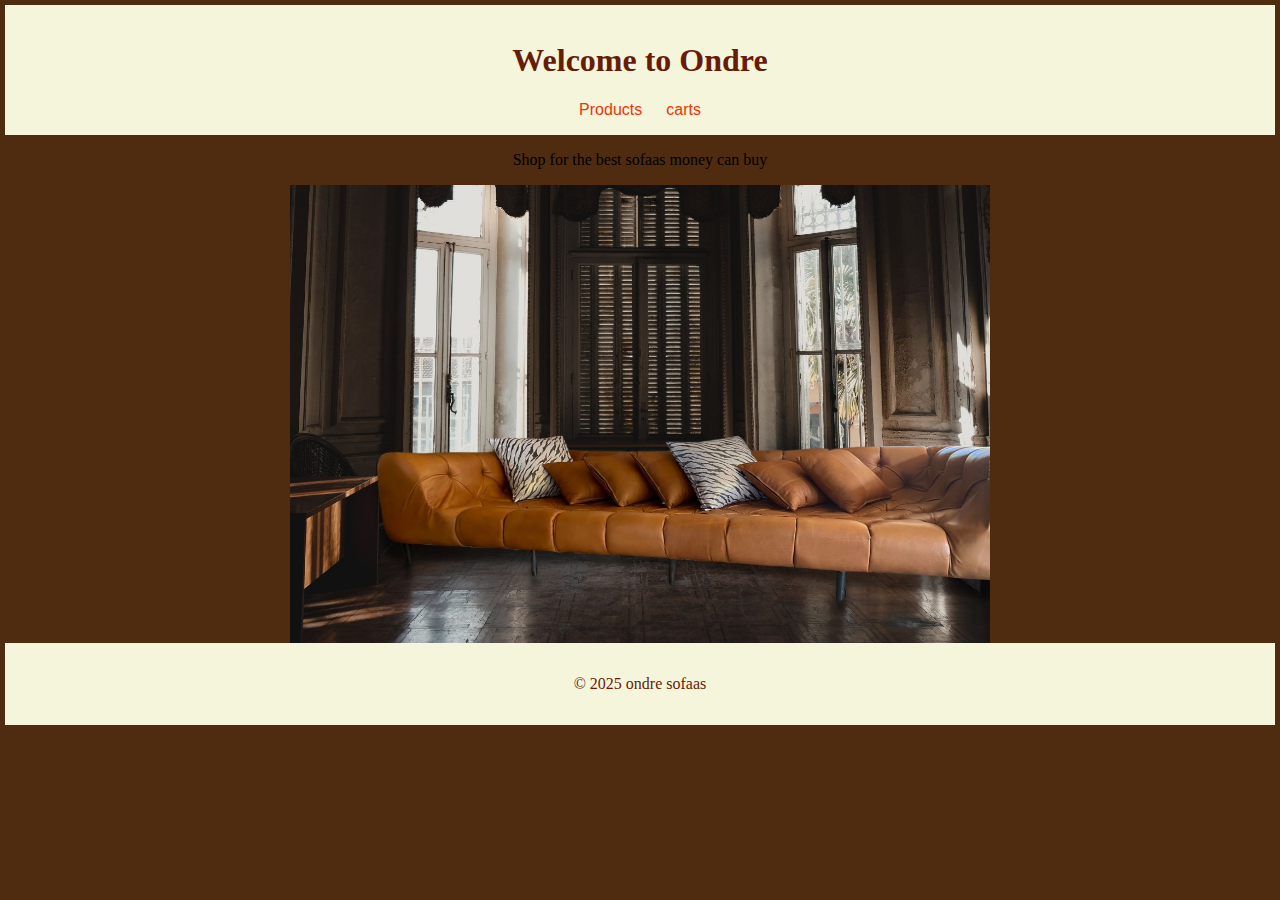
<file: index.HTML>
<html lang="en"> 
<head>
    <meta charset="UTF=8">
    <title>Ondre sofaas</title>
    <link rel=" Stylesheet" href="css\Styles.css">
</head>

<body>
    <header>
        <h1>Welcome to Ondre</h1>
        <nav>
            <a href="products.HTML">Products</a>
            <a href="cart.HTML">carts</a>
        </nav>
    </header>
    <main>
        <p>Shop for the best sofaas money can buy</p>
        <img src="./image/soffaa.jpeg" alt="Stylish Sofa" width="700" height="458">
    </main>
    <footer>
        <p>&copy; 2025 ondre sofaas</p>
    </footer>
</body>
</html>
</file>
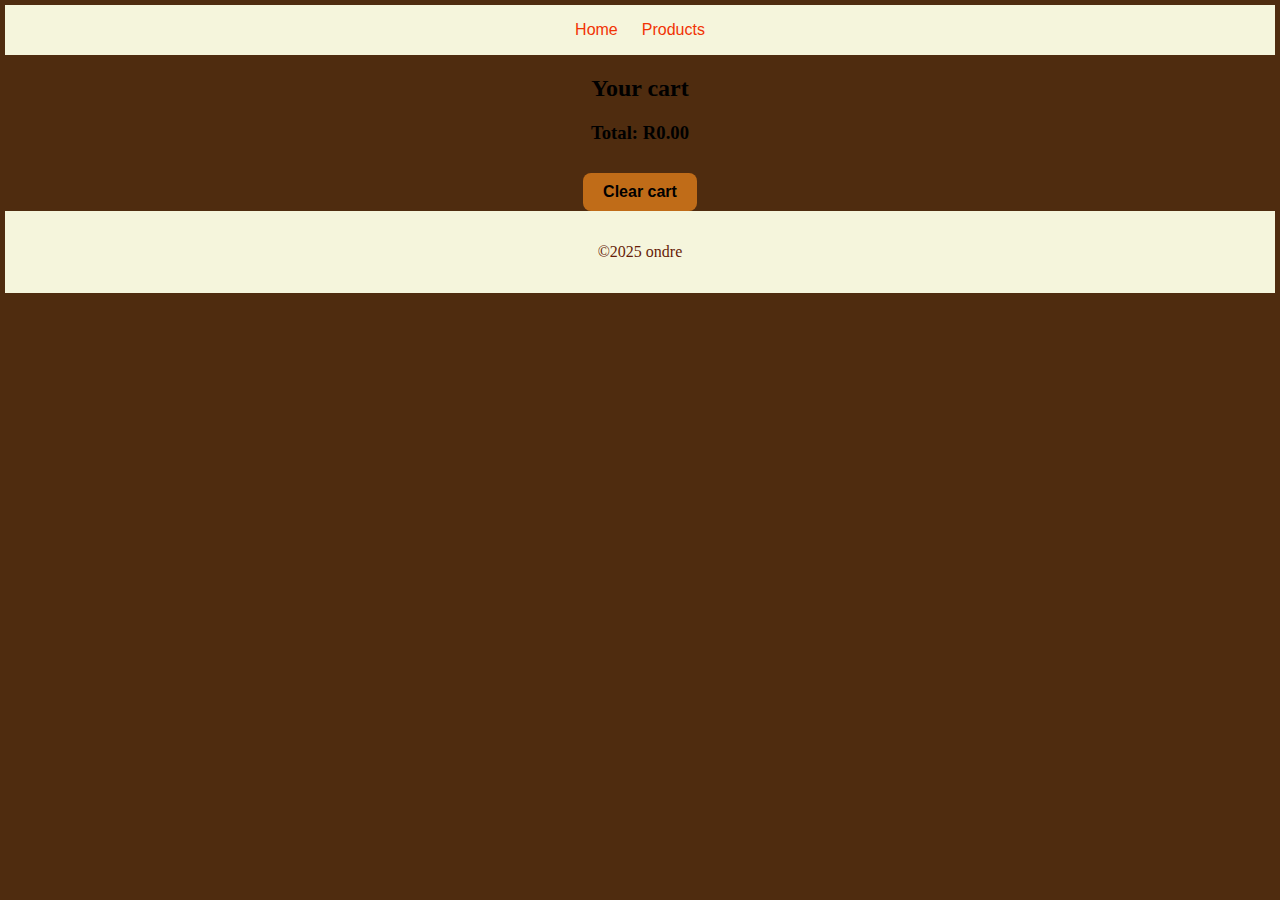
<file: cart.HTML>
<html lang="en">
    <head>
        <meta charset="UTF-8">
        <title>aCrts</title>
        <link rel="Stylesheet" href="css\Styles.css">
    </head>
    <body>
        <header>
            <nav>
                <a href="index.HTML">Home</a>
                <a href="products.HTML">Products</a>
            </nav>
        </header>
        <main id="cart-items"></main>
        <button class="clear-cart">Clear cart</button>
        <footer>
            <p>&copy;2025 ondre</p>
        </footer>
        <script>
            const  cart =JSON.parse(localStorage.getItem("cart")) || [];
            let html = "<h2>Your cart</h2>";
            let total = 0;
            cart.forEach(item =>{
               html += `<p>${item.name} - R${item.price}</p>`;
               total += item.price;
            });
            html += `<h3>Total: R${total.toFixed(2)}</h3>`;
            document.getElementById("cart-items").innerHTML = html;

            document.querySelector(".clear-cart").addEventListener("click", function () {
            localStorage.removeItem("cart");
            location.reload();
            });
        </script>
    </body>     
</html>
</file>
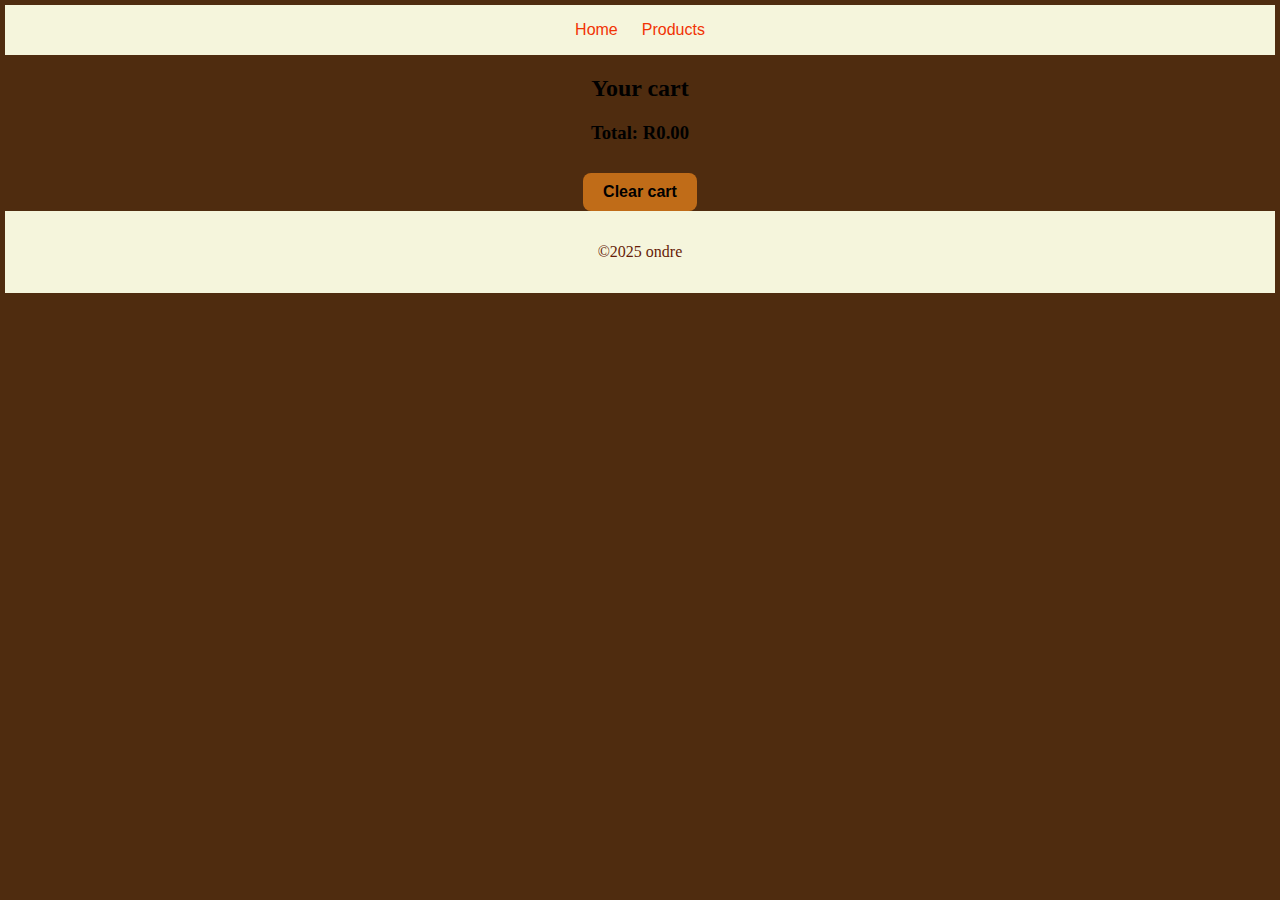
<file: cart.html>
<html lang="en">
    <head>
        <meta charset="UTF-8">
        <title>aCrts</title>
        <link rel="Stylesheet" href="css\Styles.css">
    </head>
    <body>
        <header>
            <nav>
                <a href="index.html">Home</a>
                <a href="products.html">Products</a>
            </nav>
        </header>
        <main id="cart-items"></main>
        <button class="clear-cart">Clear cart</button>
        <footer>
            <p>&copy;2025 ondre</p>
        </footer>
        <script>
            const  cart =JSON.parse(localStorage.getItem("cart")) || [];
            let html = "<h2>Your cart</h2>";
            let total = 0;
            cart.forEach(item =>{
               html += `<p>${item.name} - R${item.price}</p>`;
               total += item.price;
            });
            html += `<h3>Total: R${total.toFixed(2)}</h3>`;
            document.getElementById("cart-items").innerHTML = html;

            document.querySelector(".clear-cart").addEventListener("click", function () {
            localStorage.removeItem("cart");
            location.reload();
            });
        </script>
    </body>     
</html>
</file>
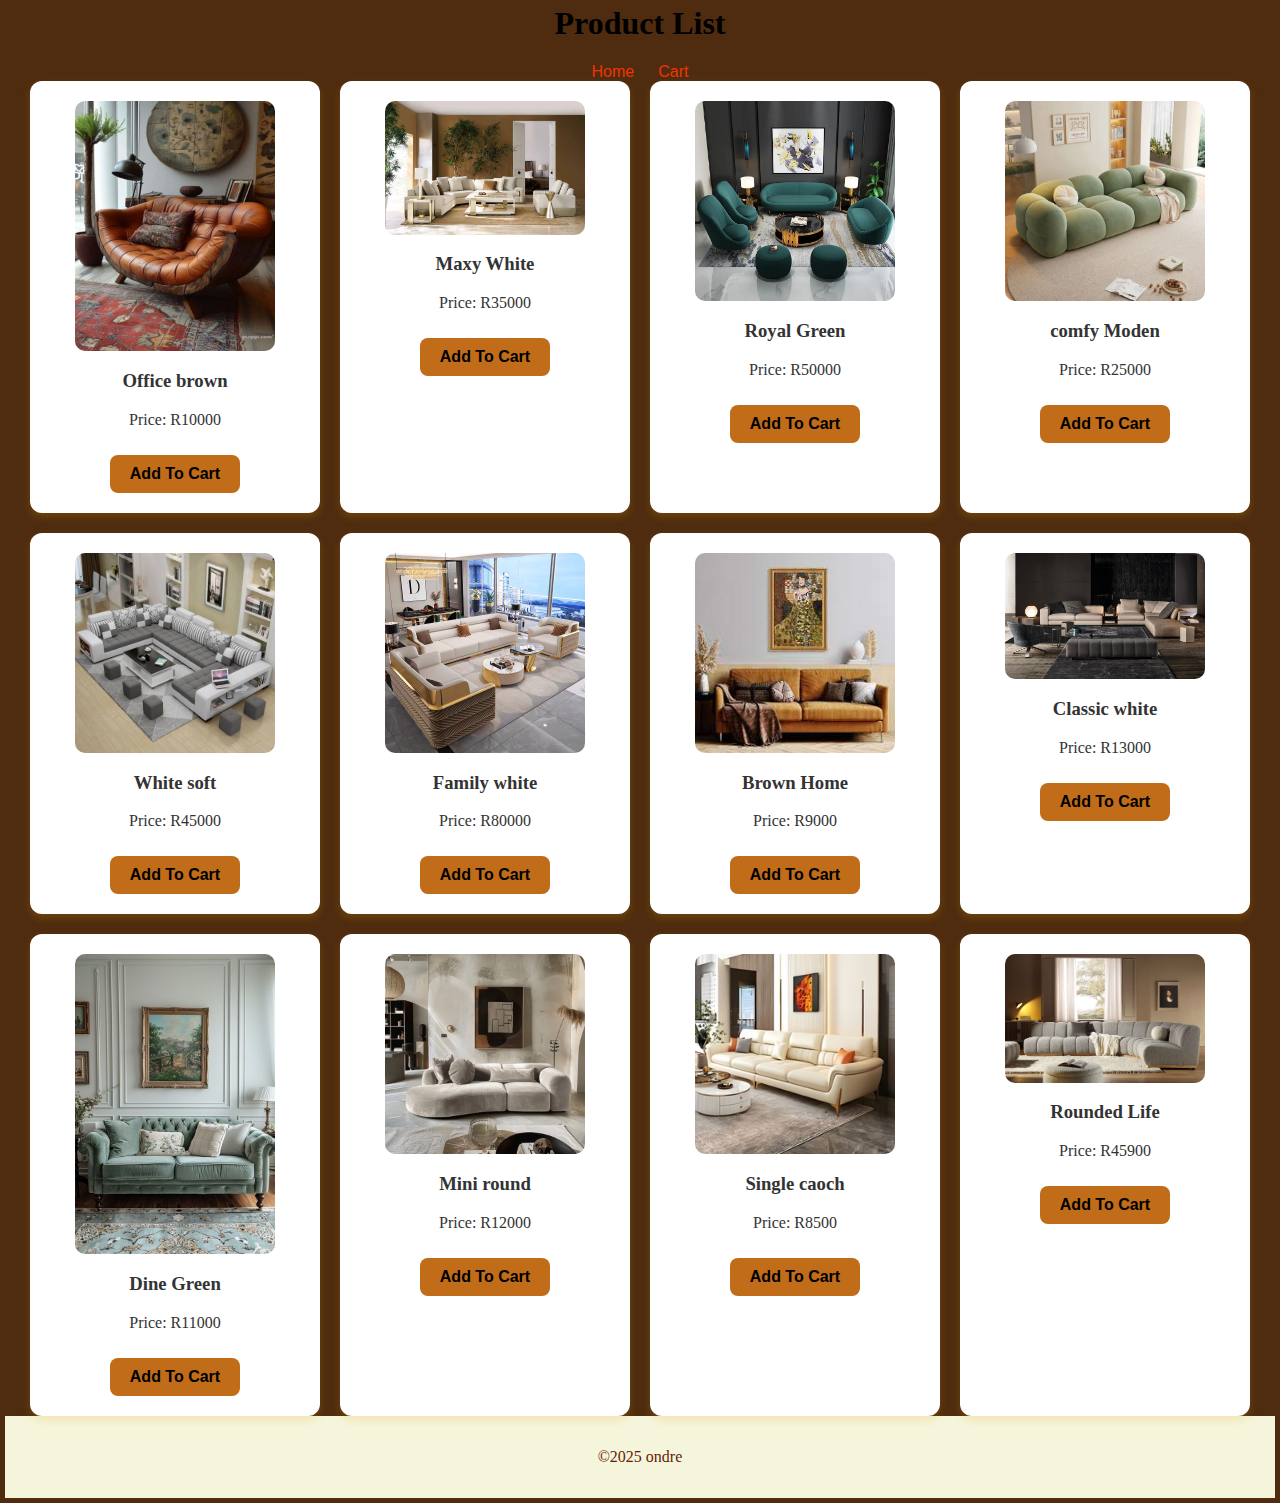
<file: products.HTML>
<html lang="en">
    <head>
        <meta charset="UTF-8">
        <title>Products</title>
        <Link rel="Stylesheet" href="css\Styles.css">
    </head>
    <body>
        <h1>Product List</h1>
        <nav>
            <a href="index.HTML">Home</a>
            <a href="cart.HTML">Cart</a>
        </nav>
        <main>
            <section id="product-list">
                <!--Product will be dynamically inserted here by script.js-->
            </section>
        </main>
        <footer>
            <p>&copy;2025 ondre</p>
        </footer>
        <!--link to Javascript file that loads and displays the products-->
        <script src="js\Script.JS"></script>
    </body>
</html>
</file>
